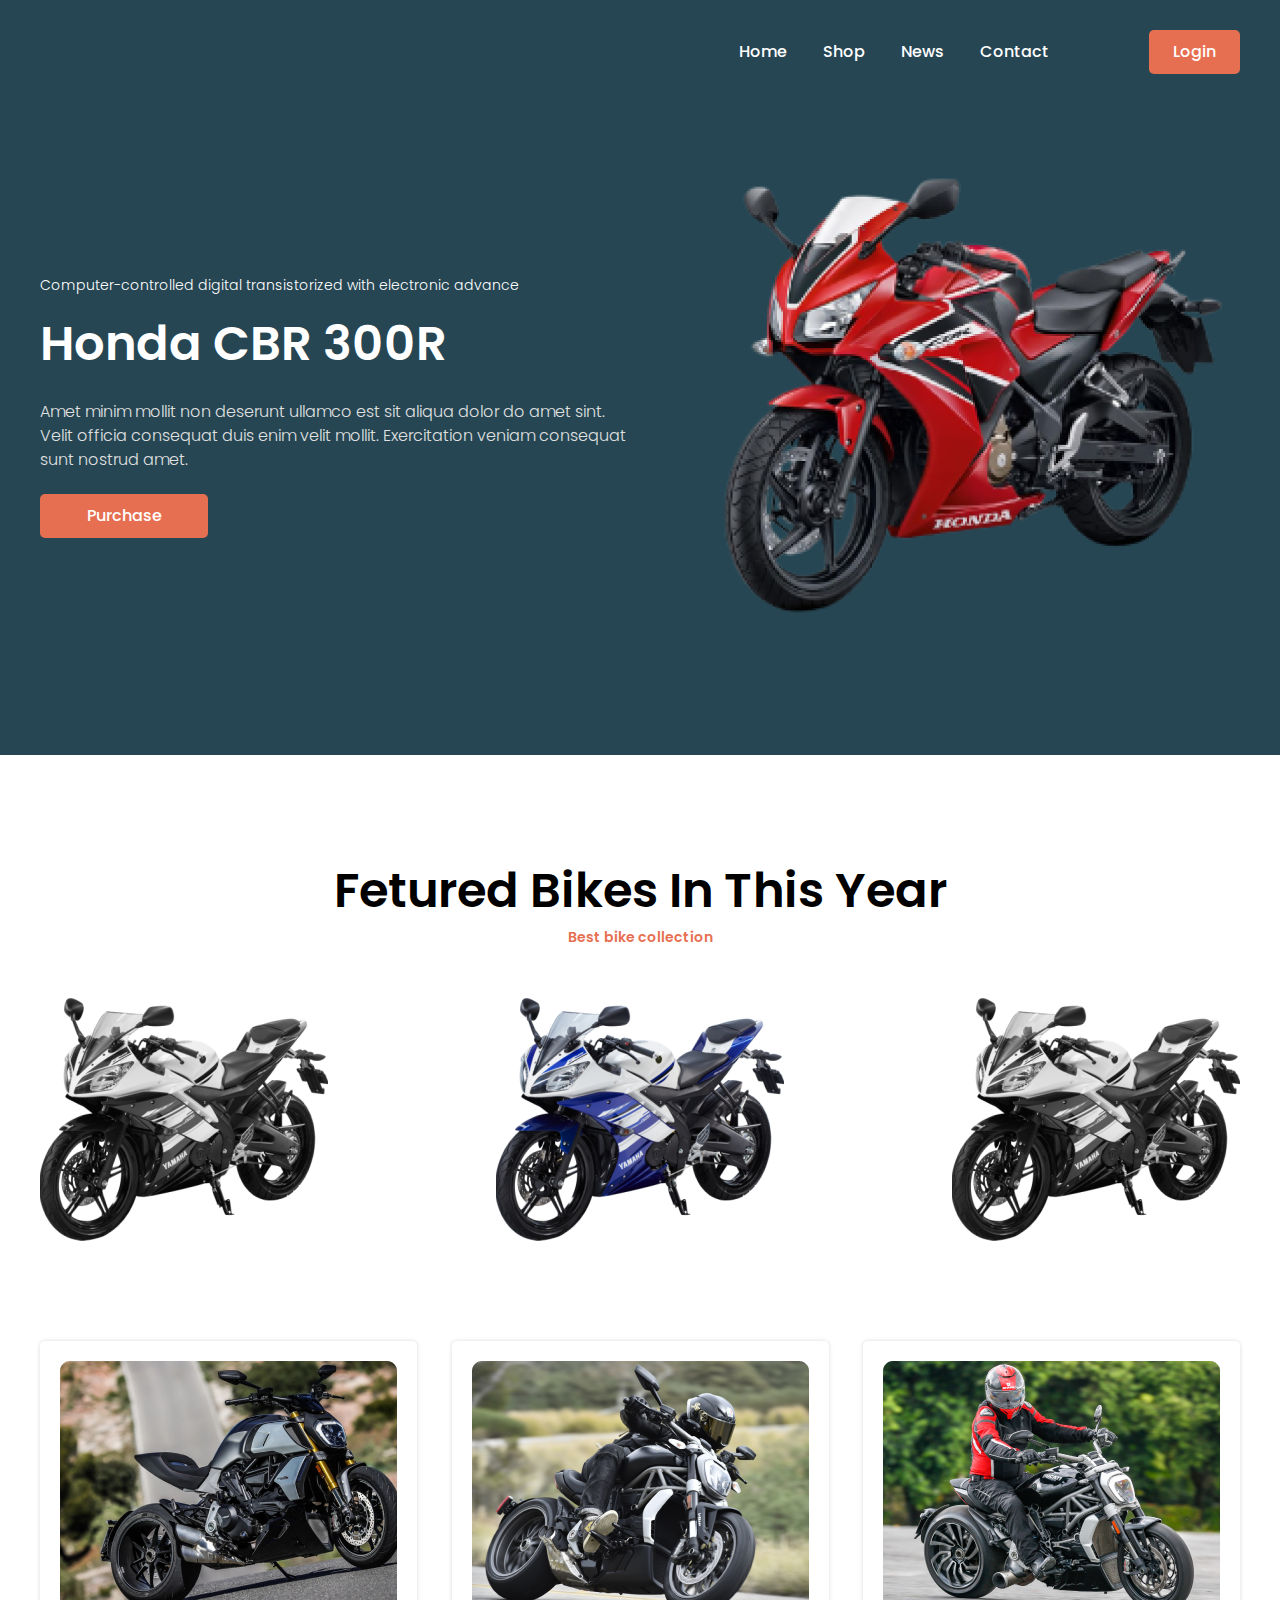
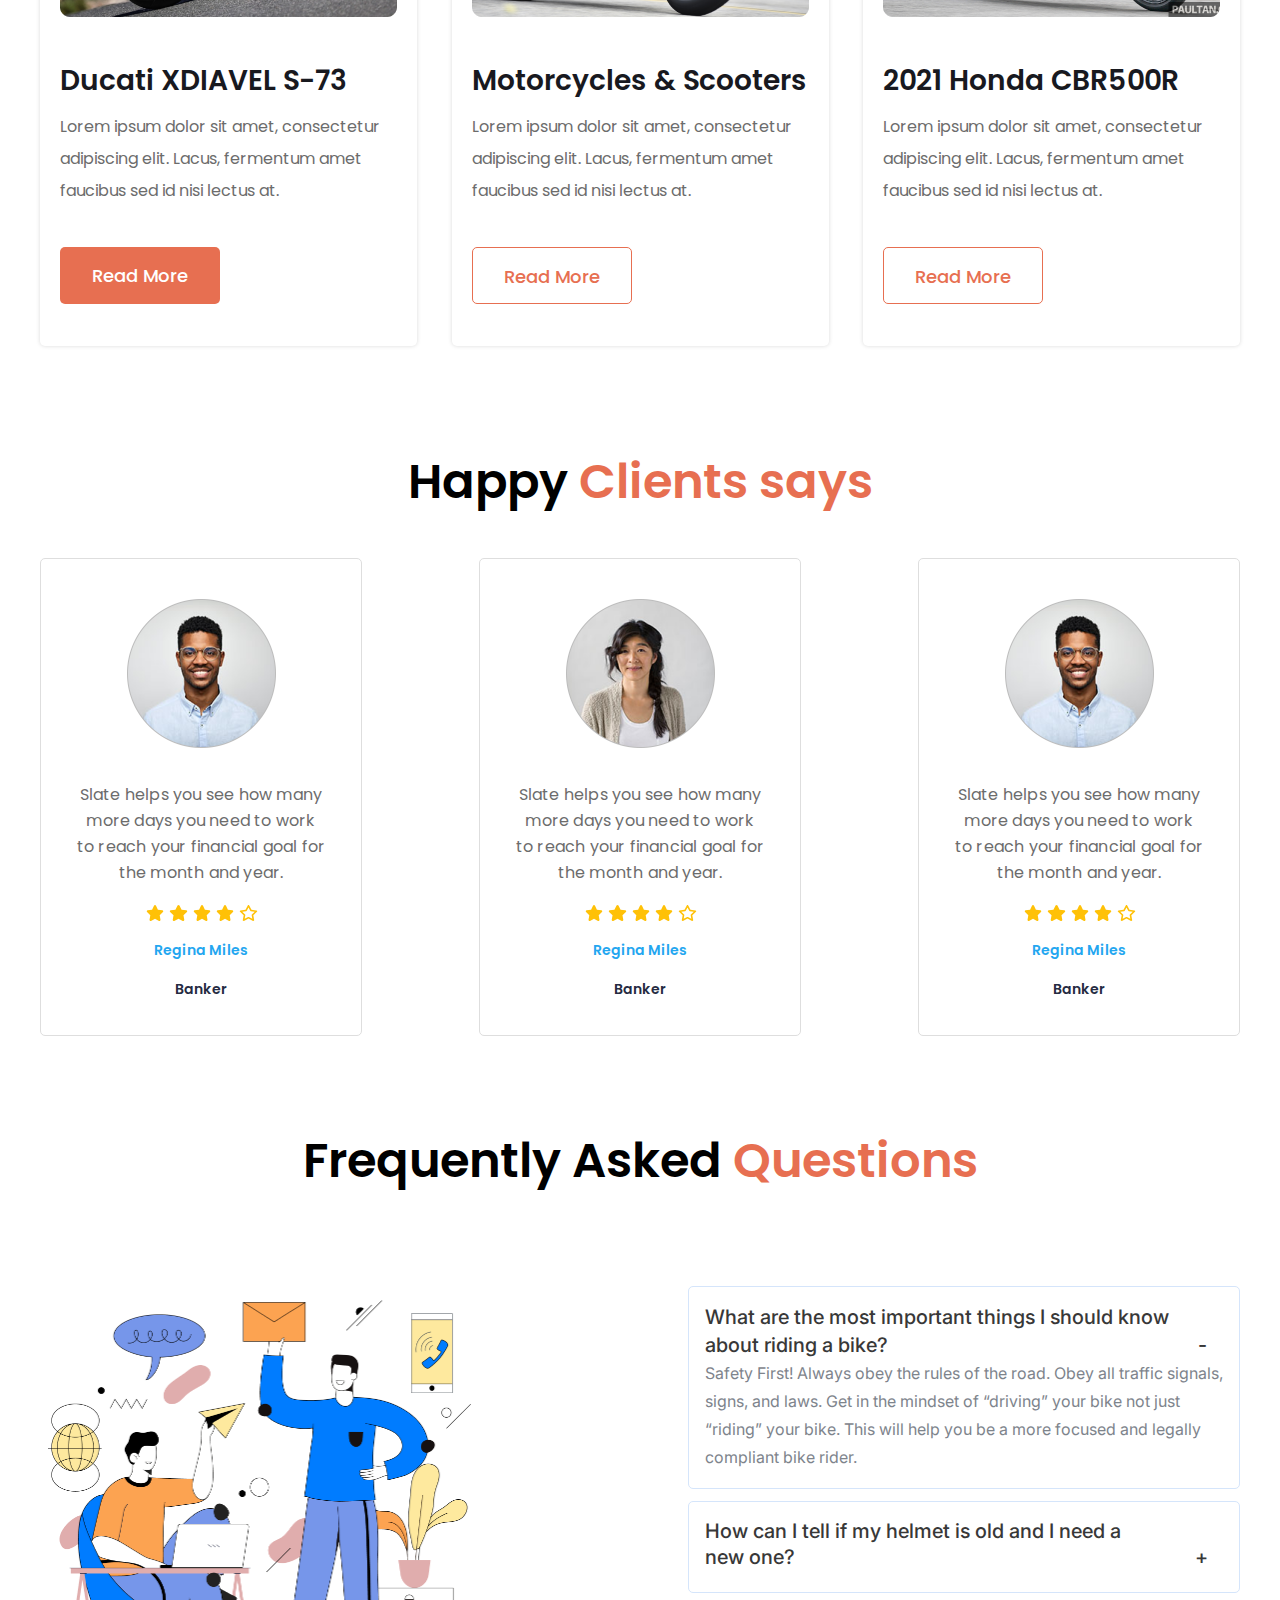
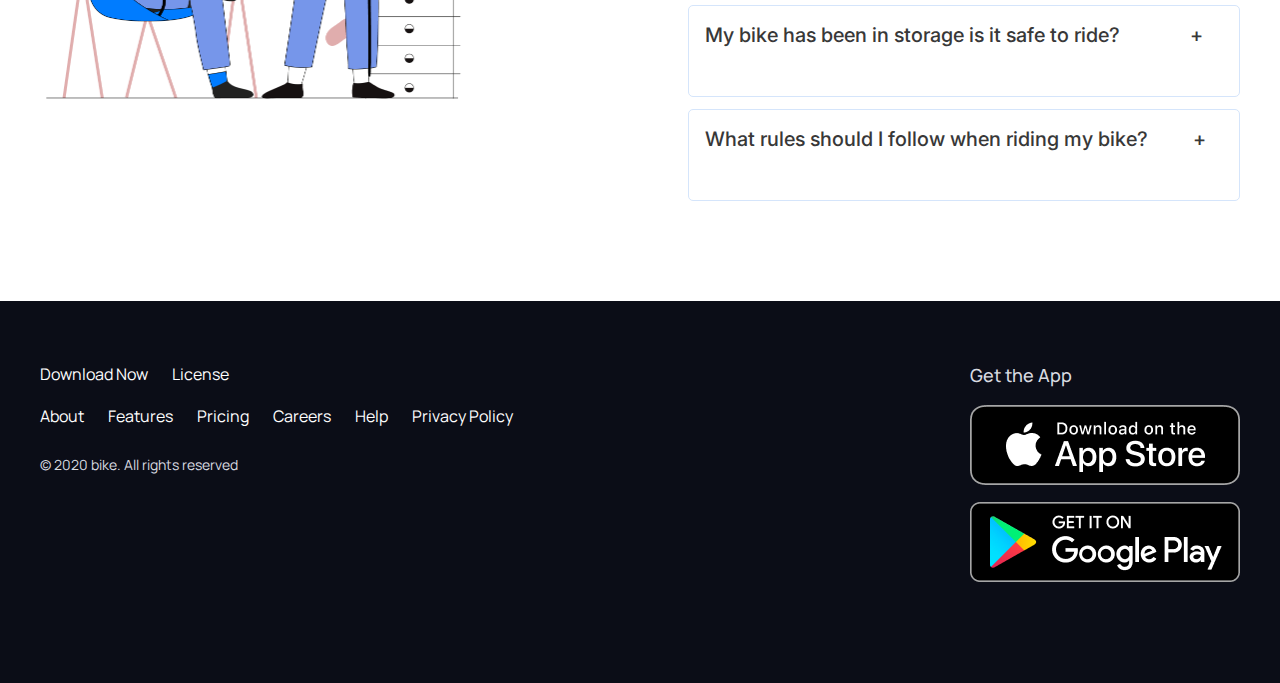
<file: index.html>
<!DOCTYPE html>
<html lang="en">

<head>
    <meta charset="UTF-8">
    <meta name="viewport" content="width=device-width, initial-scale=1.0">
    <title>Biker Zone</title>
    <link rel="stylesheet" href="./styles/biker.css" class="">
</head>

<body>
    <header>
        <nav class="navbar display-flex">
            <p class="nav-item">Home</p>
            <p class="nav-item">Shop</p>
            <p class="nav-item">News</p>
            <p class="nav-item">Contact</p>
            <button class="nav-button">Login</button>
        </nav>

        <div class="banner display-flex">
            <div class="banner-content">
                <p class="banner-top">Computer-controlled digital transistorized with electronic advance</p>
                <h3 class="banner-title">Honda CBR 300R</h3>
                <p class="banner-desc">Amet minim mollit non deserunt ullamco est sit aliqua dolor do amet sint. Velit
                    officia consequat duis enim velit mollit. Exercitation veniam consequat sunt nostrud amet.</p>
                <button class="purchase-button">Purchase</button>
            </div>

            <div class="banner-image">
                <img src="./images/others/honda-cbr-300r-2-removebg-preview 1.png" alt="" class="">
            </div>
        </div>
    </header>


    <main>
        <section class="feature-bikes">
            <div class="feature-content">
                <h3 class="feature-title">Fetured Bikes In This Year</h3>
                <p class="feature-desc">Best bike collection</p>
                <div class="feature-border"></div>
            </div>

            <div class="feature-image display-flex">
                <img src="./images/others/feature-bike.png" alt="" class="feature-1">
                <img src="./images/others/feature-bike.png" alt="" class="feature-2">
                <img src="./images/others/feature-bike.png" alt="" class="feature-3">
            </div>
        </section>

        <section class="latest-news display-flex">

            <div class="latest-box">
                <img src="./images/others/latest1.png" alt="" class="box-image">
                <h3 class="box-title">Ducati XDIAVEL S-73</h3>
                <p class="box-desc">Lorem ipsum dolor sit amet, consectetur adipiscing elit. Lacus, fermentum amet
                    faucibus sed id nisi lectus at.</p>
                <button class="box-button-1">Read More</button>
            </div>

            <div class="latest-box">
                <img src="./images/others/latest2.png" alt="" class="box-image">
                <h3 class="box-title">Motorcycles & Scooters</h3>
                <p class="box-desc">Lorem ipsum dolor sit amet, consectetur adipiscing elit. Lacus, fermentum amet
                    faucibus sed id nisi lectus at.</p>
                <button class="box-button-2">Read More</button>
            </div>

            <div class="latest-box">
                <img src="./images/others/latest3.png" alt="" class="box-image">
                <h3 class="box-title">2021 Honda CBR500R</h3>
                <p class="box-desc">Lorem ipsum dolor sit amet, consectetur adipiscing elit. Lacus, fermentum amet
                    faucibus sed id nisi lectus at.</p>
                <button class="box-button-3">Read More</button>
            </div>

        </section>

        <section class="client-feedback">
            <h3 class="client-title">Happy <span style=" color: rgb(231, 111, 81);">Clients says</span></h3>

            <div class="client-boxes display-flex">
                <div class="client-box">
                    <img src="./images/others/user-1.png" alt="" class="client-image">
                    <p class="client-desc">Slate helps you see how
                        many more days you need
                        to work to reach your financial
                        goal for the month and year.</p>
                    <div class="client-ratting display-flex">
                        <img src="./images/icons/star-solid.svg" alt="" class="star-image">
                        <img src="./images/icons/star-solid.svg" alt="" class="star-image">
                        <img src="./images/icons/star-solid.svg" alt="" class="star-image">
                        <img src="./images/icons/star-solid.svg" alt="" class="star-image">
                        <img src="./images/icons/star-regular.svg" alt="" class="star-image">
                    </div>
                    <p class="client-name">Regina Miles</p>
                    <p class="client-prof">Banker</p>
                </div>

                <div class="client-box">
                    <img src="./images/others/user-2.png" alt="" class="client-image">
                    <p class="client-desc">Slate helps you see how
                        many more days you need
                        to work to reach your financial
                        goal for the month and year.</p>
                    <div class="client-ratting display-flex">
                        <img src="./images/icons/star-solid.svg" alt="" class="star-image">
                        <img src="./images/icons/star-solid.svg" alt="" class="star-image">
                        <img src="./images/icons/star-solid.svg" alt="" class="star-image">
                        <img src="./images/icons/star-solid.svg" alt="" class="star-image">
                        <img src="./images/icons/star-regular.svg" alt="" class="star-image">
                    </div>
                    <p class="client-name">Regina Miles</p>
                    <p class="client-prof">Banker</p>
                </div>

                <div class="client-box">
                    <img src="./images/others/user-1.png" alt="" class="client-image">
                    <p class="client-desc">Slate helps you see how
                        many more days you need
                        to work to reach your financial
                        goal for the month and year.</p>
                    <div class="client-ratting display-flex">
                        <img src="./images/icons/star-solid.svg" alt="" class="star-image">
                        <img src="./images/icons/star-solid.svg" alt="" class="star-image">
                        <img src="./images/icons/star-solid.svg" alt="" class="star-image">
                        <img src="./images/icons/star-solid.svg" alt="" class="star-image">
                        <img src="./images/icons/star-regular.svg" alt="" class="star-image">
                    </div>
                    <p class="client-name">Regina Miles</p>
                    <p class="client-prof">Banker</p>
                </div>
            </div>

        </section>

        <section class="frequently-asked">
            <h3 class="asked-title">Frequently Asked <span style="color: rgb(231, 111, 81);">Questions</span></h3>

            <div class="asked-content display-flex">
                <img src="./images/others/freq-asked-img.png" alt="" class="asked-image">
                <div class="asked-ques display-flex">
                    <div class="asked-box-top">
                        <h4 class="asked-box-title-top">What are the most important things I should
                            know about riding a bike?<span class="sign-1">-</span></h4>
                        <p class="asked-desc">Safety First! Always obey the rules of the road. Obey all traffic signals,
                            signs, and laws. Get in the mindset of “driving” your bike not just “riding” your bike. This
                            will help you be a more focused and legally compliant bike rider. </p>
                    </div>
                    <div class="asked-box-bottom">
                        <h4 class="asked-box-title-bottom">How can I tell if my helmet is old and I need a <br>
                            new one?<span span class="sign-2">+</span></h4>
                    </div>
                    <div class="asked-box-bottom">
                        <h4 class="asked-box-title-bottom">My bike has been in storage is it safe to ride?<span span
                                class="sign-3">+</span></h4>
                    </div>
                    <div class="asked-box-bottom">
                        <h4 class="asked-box-title-bottom">What rules should I follow when riding my bike?<span span
                                class="sign-4">+</span></h4>
                    </div>
                </div>
            </div>
        </section>
    </main>


    <footer>
        <div class="footer-container display-flex">
            <div class="footer-left">
                <div class="footer-left-top display-flex">
                    <p class="left-top-item">Download Now</p>
                    <p class="left-top-item">License</p>
                </div>

                <div class="footer-left-middle display-flex">
                    <div class="left-middle-item">About</div>
                    <div class="left-middle-item">Features</div>
                    <div class="left-middle-item">Pricing</div>
                    <div class="left-middle-item">Careers</div>
                    <div class="left-middle-item">Help</div>
                    <div class="left-middle-item">Privacy Policy</div>
                </div>

                <p class="footer-left-desc">© 2020 bike. All rights reserved</p>
            </div>

            <div class="footer-right display-flex">
                <p class="right-top">Get the App</p>
                <img src="./images/others/ios.png" alt="" class="ios-image">
                <img src="./images/others/android.png" alt="" class="android-image">
            </div>
        </div>
    </footer>
</body>

</html>
</file>
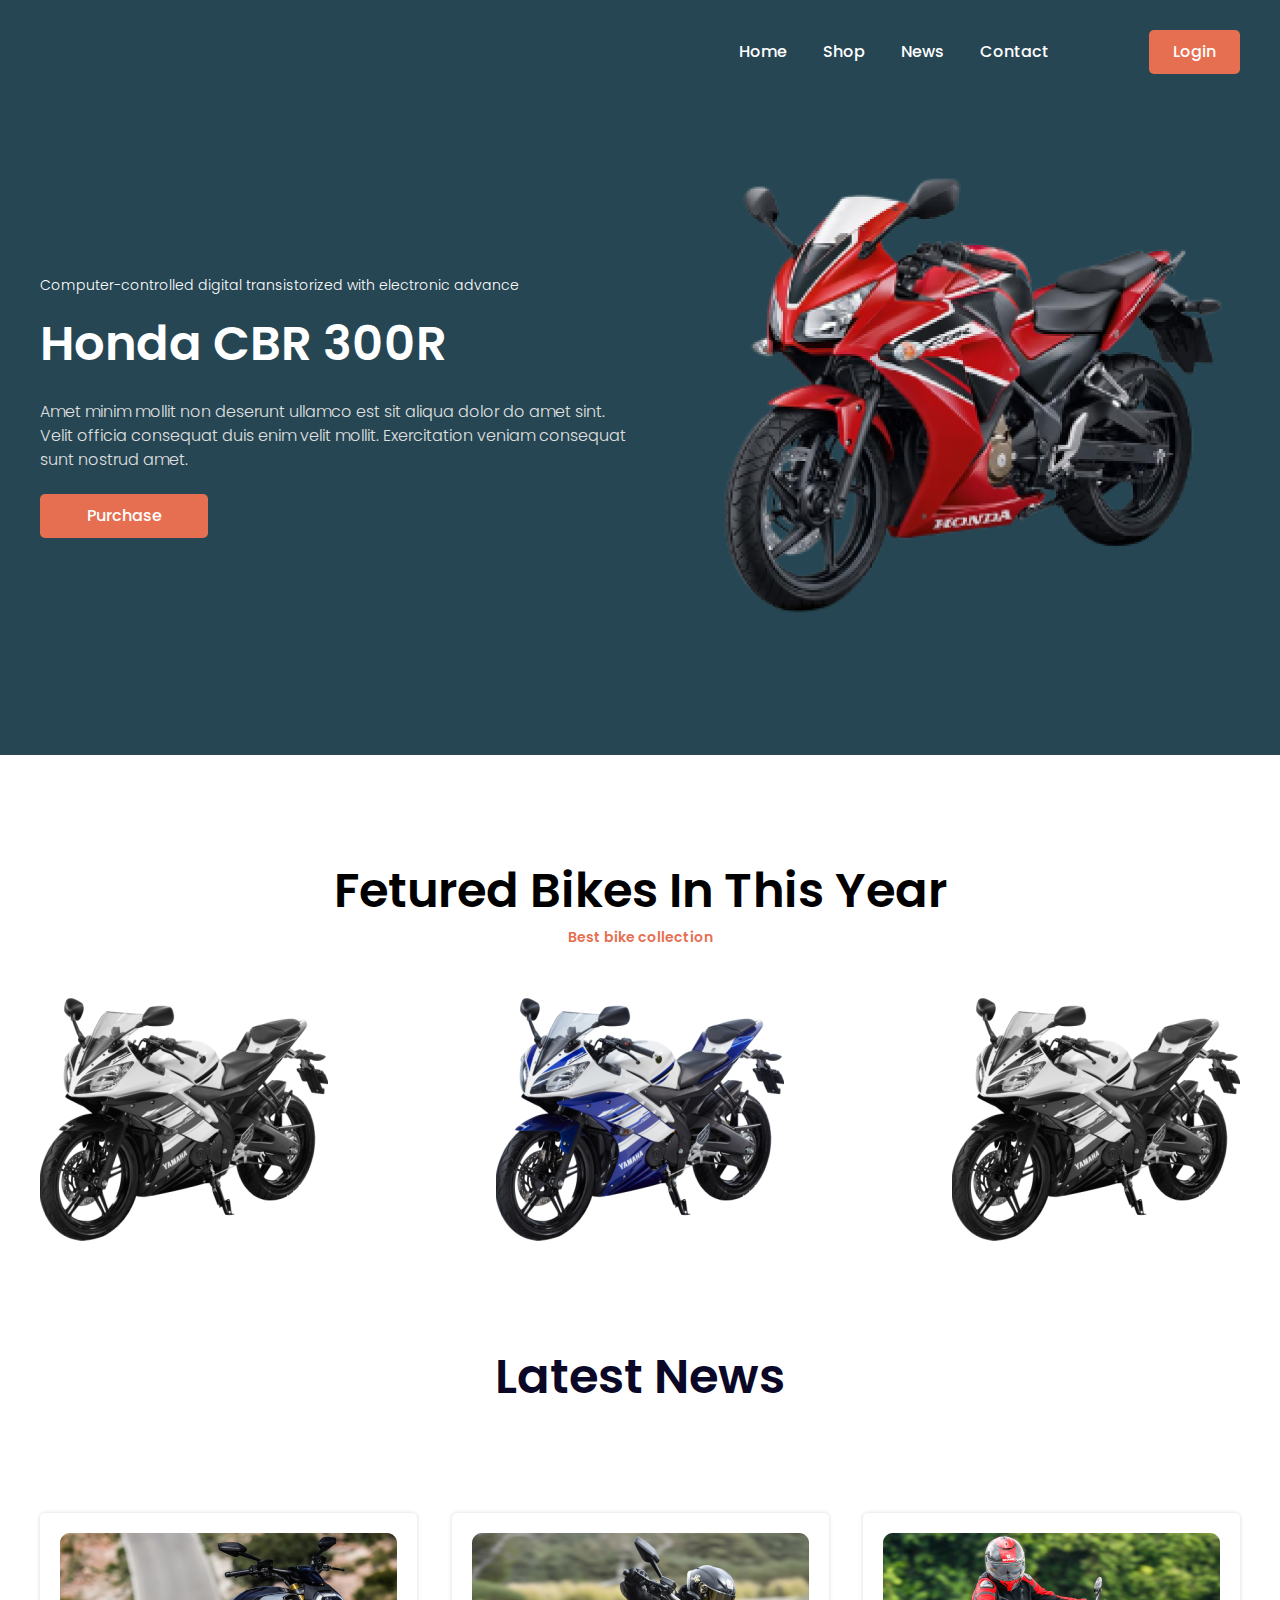
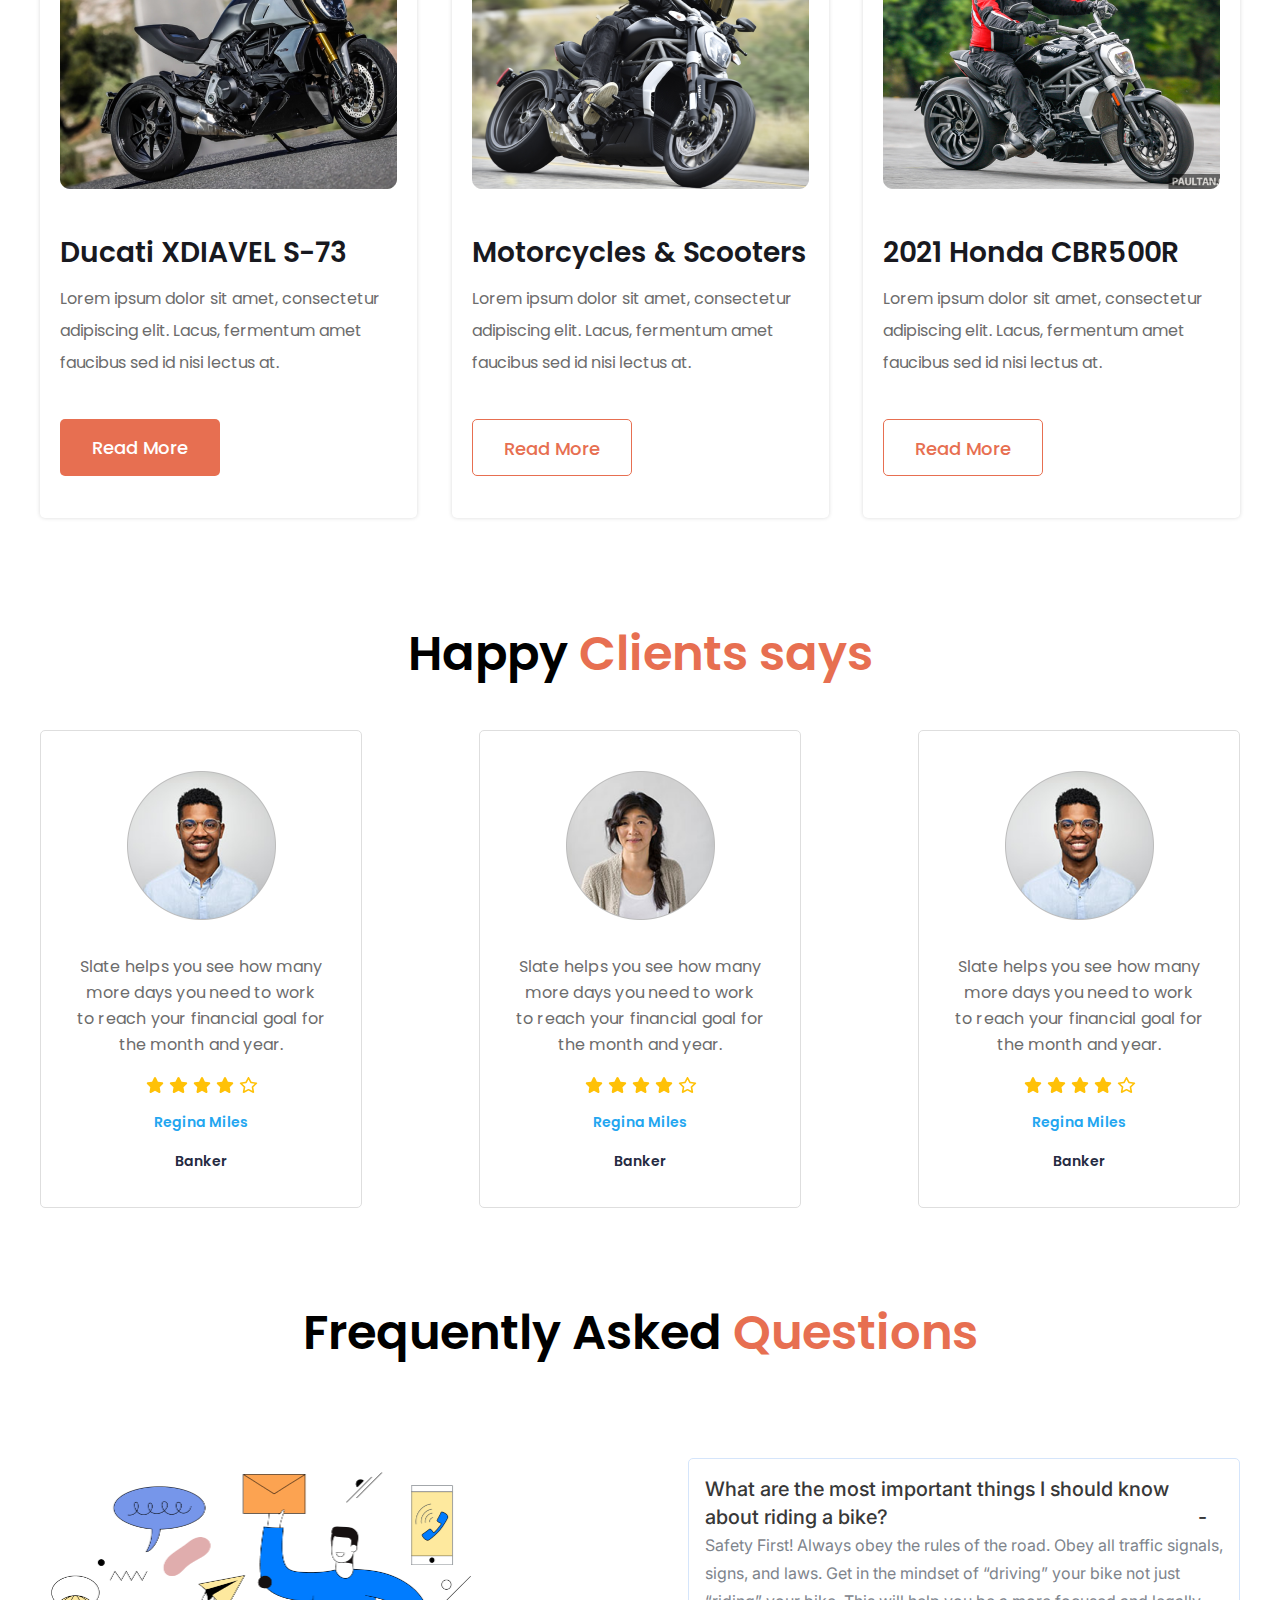
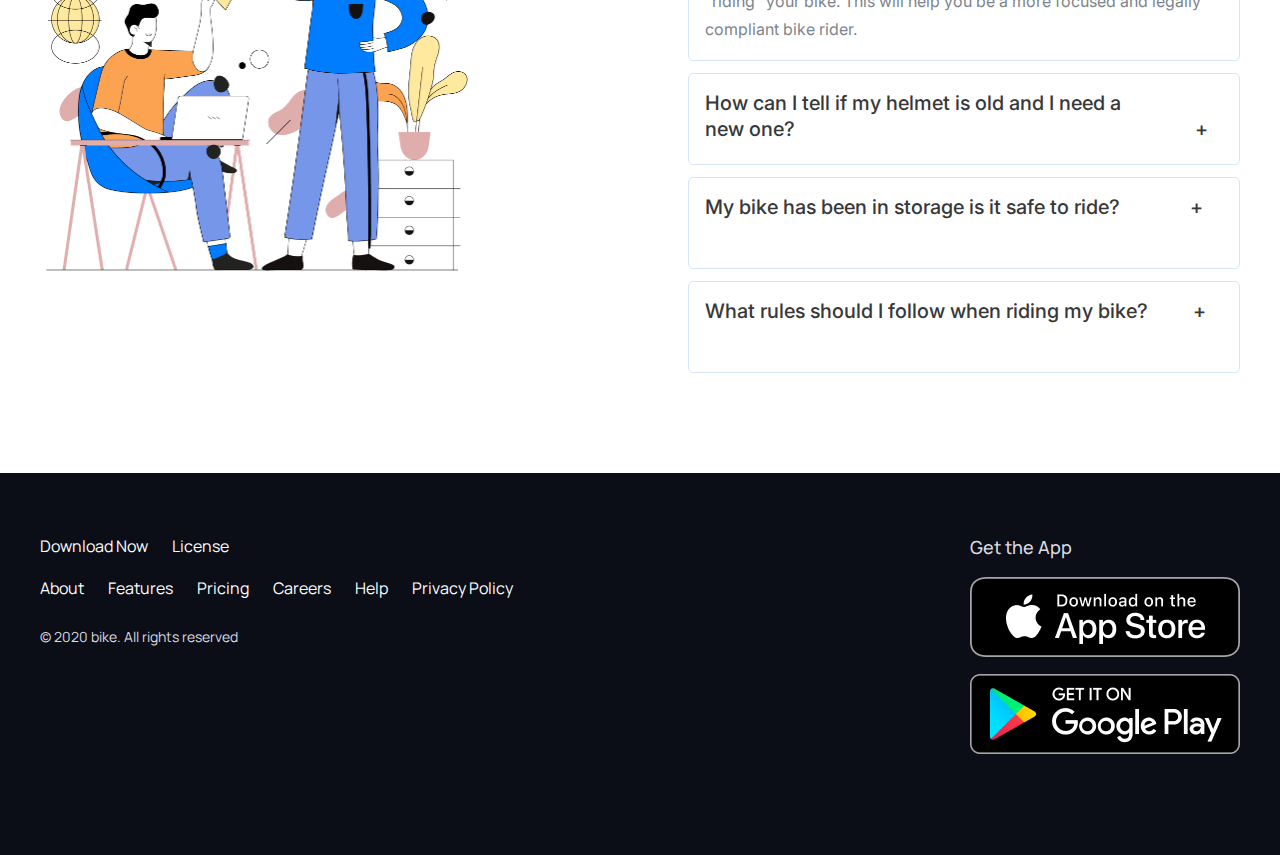
<file: macBookPro-8.html>
<!DOCTYPE html>
<html lang="en">

<head>
    <meta charset="UTF-8">
    <meta name="viewport" content="width=device-width, initial-scale=1.0">
    <title>Biker Zone</title>
    <link rel="stylesheet" href="./styles/macBookPro-8.css" class="">
</head>

<body>
    <header>
        <nav class="navbar display-flex">
            <p class="nav-item">Home</p>
            <p class="nav-item">Shop</p>
            <p class="nav-item">News</p>
            <p class="nav-item">Contact</p>
            <button class="nav-button">Login</button>
        </nav>

        <div class="banner display-flex">
            <div class="banner-content">
                <p class="banner-top">Computer-controlled digital transistorized with electronic advance</p>
                <h3 class="banner-title">Honda CBR 300R</h3>
                <p class="banner-desc">Amet minim mollit non deserunt ullamco est sit aliqua dolor do amet sint. Velit
                    officia consequat duis enim velit mollit. Exercitation veniam consequat sunt nostrud amet.</p>
                <button class="purchase-button">Purchase</button>
            </div>

            <div class="banner-image">
                <img src="./images/others/honda-cbr-300r-2-removebg-preview 1.png" alt="" class="">
            </div>
        </div>
    </header>


    <main>
        <section class="feature-bikes">
            <div class="feature-content">
                <h3 class="feature-title">Fetured Bikes In This Year</h3>
                <p class="feature-desc">Best bike collection</p>
                <div class="feature-border"></div>
            </div>

            <div class="feature-image display-flex">
                <img src="./images/others/feature-bike.png" alt="" class="feature-1">
                <img src="./images/others/feature-bike.png" alt="" class="feature-2">
                <img src="./images/others/feature-bike.png" alt="" class="feature-3">
            </div>
        </section>

        <section class="latest-news-section">

            <h3 class="news-title">Latest News</h3>

            <div class="latest-news display-flex">
                <div class="latest-box">
                    <img src="./images/others/latest1.png" alt="" class="box-image">
                    <h3 class="box-title">Ducati XDIAVEL S-73</h3>
                    <p class="box-desc">Lorem ipsum dolor sit amet, consectetur adipiscing elit. Lacus, fermentum amet
                        faucibus sed id nisi lectus at.</p>
                    <button class="box-button-1">Read More</button>
                </div>

                <div class="latest-box">
                    <img src="./images/others/latest2.png" alt="" class="box-image">
                    <h3 class="box-title">Motorcycles & Scooters</h3>
                    <p class="box-desc">Lorem ipsum dolor sit amet, consectetur adipiscing elit. Lacus, fermentum amet
                        faucibus sed id nisi lectus at.</p>
                    <button class="box-button-2">Read More</button>
                </div>

                <div class="latest-box">
                    <img src="./images/others/latest3.png" alt="" class="box-image">
                    <h3 class="box-title">2021 Honda CBR500R</h3>
                    <p class="box-desc">Lorem ipsum dolor sit amet, consectetur adipiscing elit. Lacus, fermentum amet
                        faucibus sed id nisi lectus at.</p>
                    <button class="box-button-3">Read More</button>
                </div>
            </div>

        </section>

        <section class="client-feedback">
            <h3 class="client-title">Happy <span style=" color: rgb(231, 111, 81);">Clients says</span></h3>

            <div class="client-boxes display-flex">
                <div class="client-box">
                    <img src="./images/others/user-1.png" alt="" class="client-image">
                    <p class="client-desc">Slate helps you see how
                        many more days you need
                        to work to reach your financial
                        goal for the month and year.</p>
                    <div class="client-ratting display-flex">
                        <img src="./images/icons/star-solid.svg" alt="" class="star-image">
                        <img src="./images/icons/star-solid.svg" alt="" class="star-image">
                        <img src="./images/icons/star-solid.svg" alt="" class="star-image">
                        <img src="./images/icons/star-solid.svg" alt="" class="star-image">
                        <img src="./images/icons/star-regular.svg" alt="" class="star-image">
                    </div>
                    <p class="client-name">Regina Miles</p>
                    <p class="client-prof">Banker</p>
                </div>

                <div class="client-box">
                    <img src="./images/others/user-2.png" alt="" class="client-image">
                    <p class="client-desc">Slate helps you see how
                        many more days you need
                        to work to reach your financial
                        goal for the month and year.</p>
                    <div class="client-ratting display-flex">
                        <img src="./images/icons/star-solid.svg" alt="" class="star-image">
                        <img src="./images/icons/star-solid.svg" alt="" class="star-image">
                        <img src="./images/icons/star-solid.svg" alt="" class="star-image">
                        <img src="./images/icons/star-solid.svg" alt="" class="star-image">
                        <img src="./images/icons/star-regular.svg" alt="" class="star-image">
                    </div>
                    <p class="client-name">Regina Miles</p>
                    <p class="client-prof">Banker</p>
                </div>

                <div class="client-box">
                    <img src="./images/others/user-1.png" alt="" class="client-image">
                    <p class="client-desc">Slate helps you see how
                        many more days you need
                        to work to reach your financial
                        goal for the month and year.</p>
                    <div class="client-ratting display-flex">
                        <img src="./images/icons/star-solid.svg" alt="" class="star-image">
                        <img src="./images/icons/star-solid.svg" alt="" class="star-image">
                        <img src="./images/icons/star-solid.svg" alt="" class="star-image">
                        <img src="./images/icons/star-solid.svg" alt="" class="star-image">
                        <img src="./images/icons/star-regular.svg" alt="" class="star-image">
                    </div>
                    <p class="client-name">Regina Miles</p>
                    <p class="client-prof">Banker</p>
                </div>
            </div>

        </section>

        <section class="frequently-asked">
            <h3 class="asked-title">Frequently Asked <span style="color: rgb(231, 111, 81);">Questions</span></h3>

            <div class="asked-content display-flex">
                <img src="./images/others/freq-asked-img.png" alt="" class="asked-image">
                <div class="asked-ques display-flex">
                    <div class="asked-box-top">
                        <h4 class="asked-box-title-top">What are the most important things I should
                            know about riding a bike?<span class="sign-1">-</span></h4>
                        <p class="asked-desc">Safety First! Always obey the rules of the road. Obey all traffic signals,
                            signs, and laws. Get in the mindset of “driving” your bike not just “riding” your bike. This
                            will help you be a more focused and legally compliant bike rider. </p>
                    </div>
                    <div class="asked-box-bottom">
                        <h4 class="asked-box-title-bottom">How can I tell if my helmet is old and I need a <br>
                            new one?<span span class="sign-2">+</span></h4>
                    </div>
                    <div class="asked-box-bottom">
                        <h4 class="asked-box-title-bottom">My bike has been in storage is it safe to ride?<span span
                                class="sign-3">+</span></h4>
                    </div>
                    <div class="asked-box-bottom">
                        <h4 class="asked-box-title-bottom">What rules should I follow when riding my bike?<span span
                                class="sign-4">+</span></h4>
                    </div>
                </div>
            </div>
        </section>
    </main>


    <footer>
        <div class="footer-container display-flex">
            <div class="footer-left">
                <div class="footer-left-top display-flex">
                    <p class="left-top-item">Download Now</p>
                    <p class="left-top-item">License</p>
                </div>

                <div class="footer-left-middle display-flex">
                    <div class="left-middle-item">About</div>
                    <div class="left-middle-item">Features</div>
                    <div class="left-middle-item">Pricing</div>
                    <div class="left-middle-item">Careers</div>
                    <div class="left-middle-item">Help</div>
                    <div class="left-middle-item">Privacy Policy</div>
                </div>

                <p class="footer-left-desc">© 2020 bike. All rights reserved</p>
            </div>

            <div class="footer-right display-flex">
                <p class="right-top">Get the App</p>
                <img src="./images/others/ios.png" alt="" class="ios-image">
                <img src="./images/others/android.png" alt="" class="android-image">
            </div>
        </div> 
    </footer>
</body>

</html>
</file>
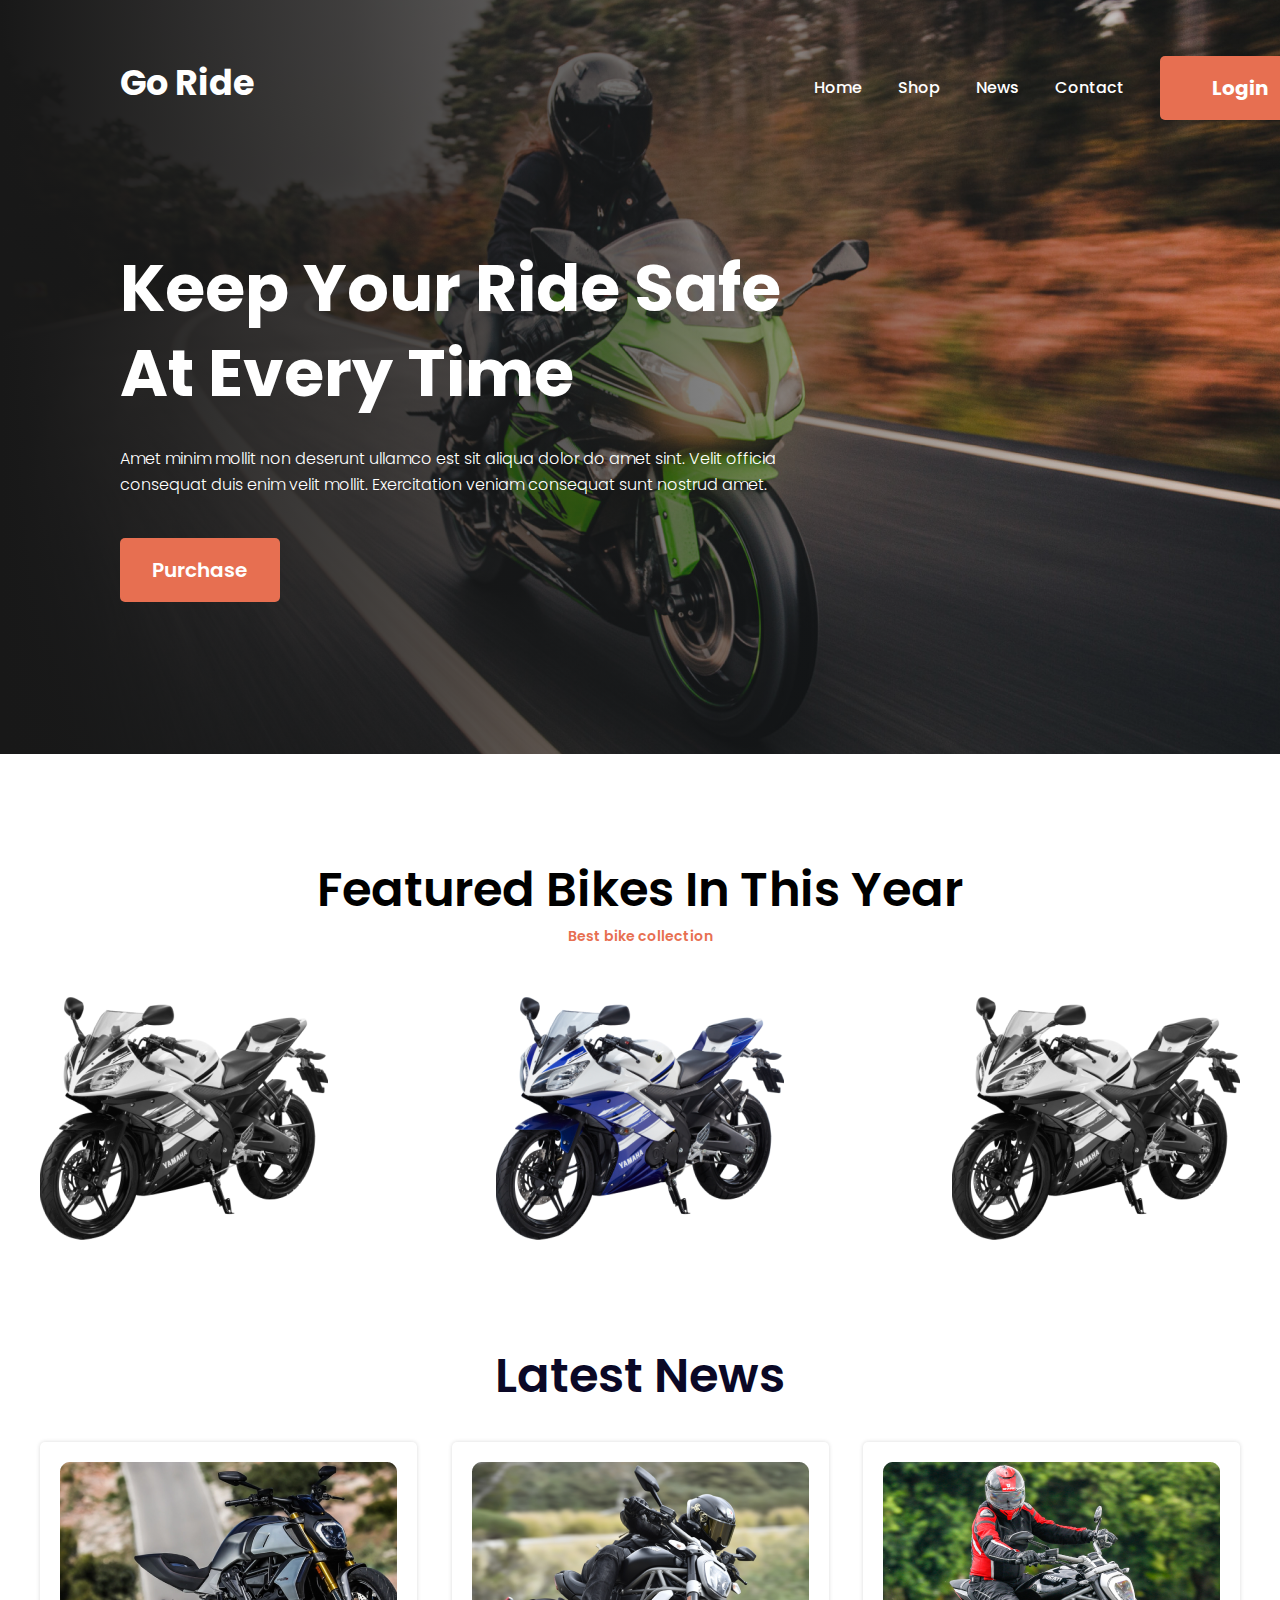
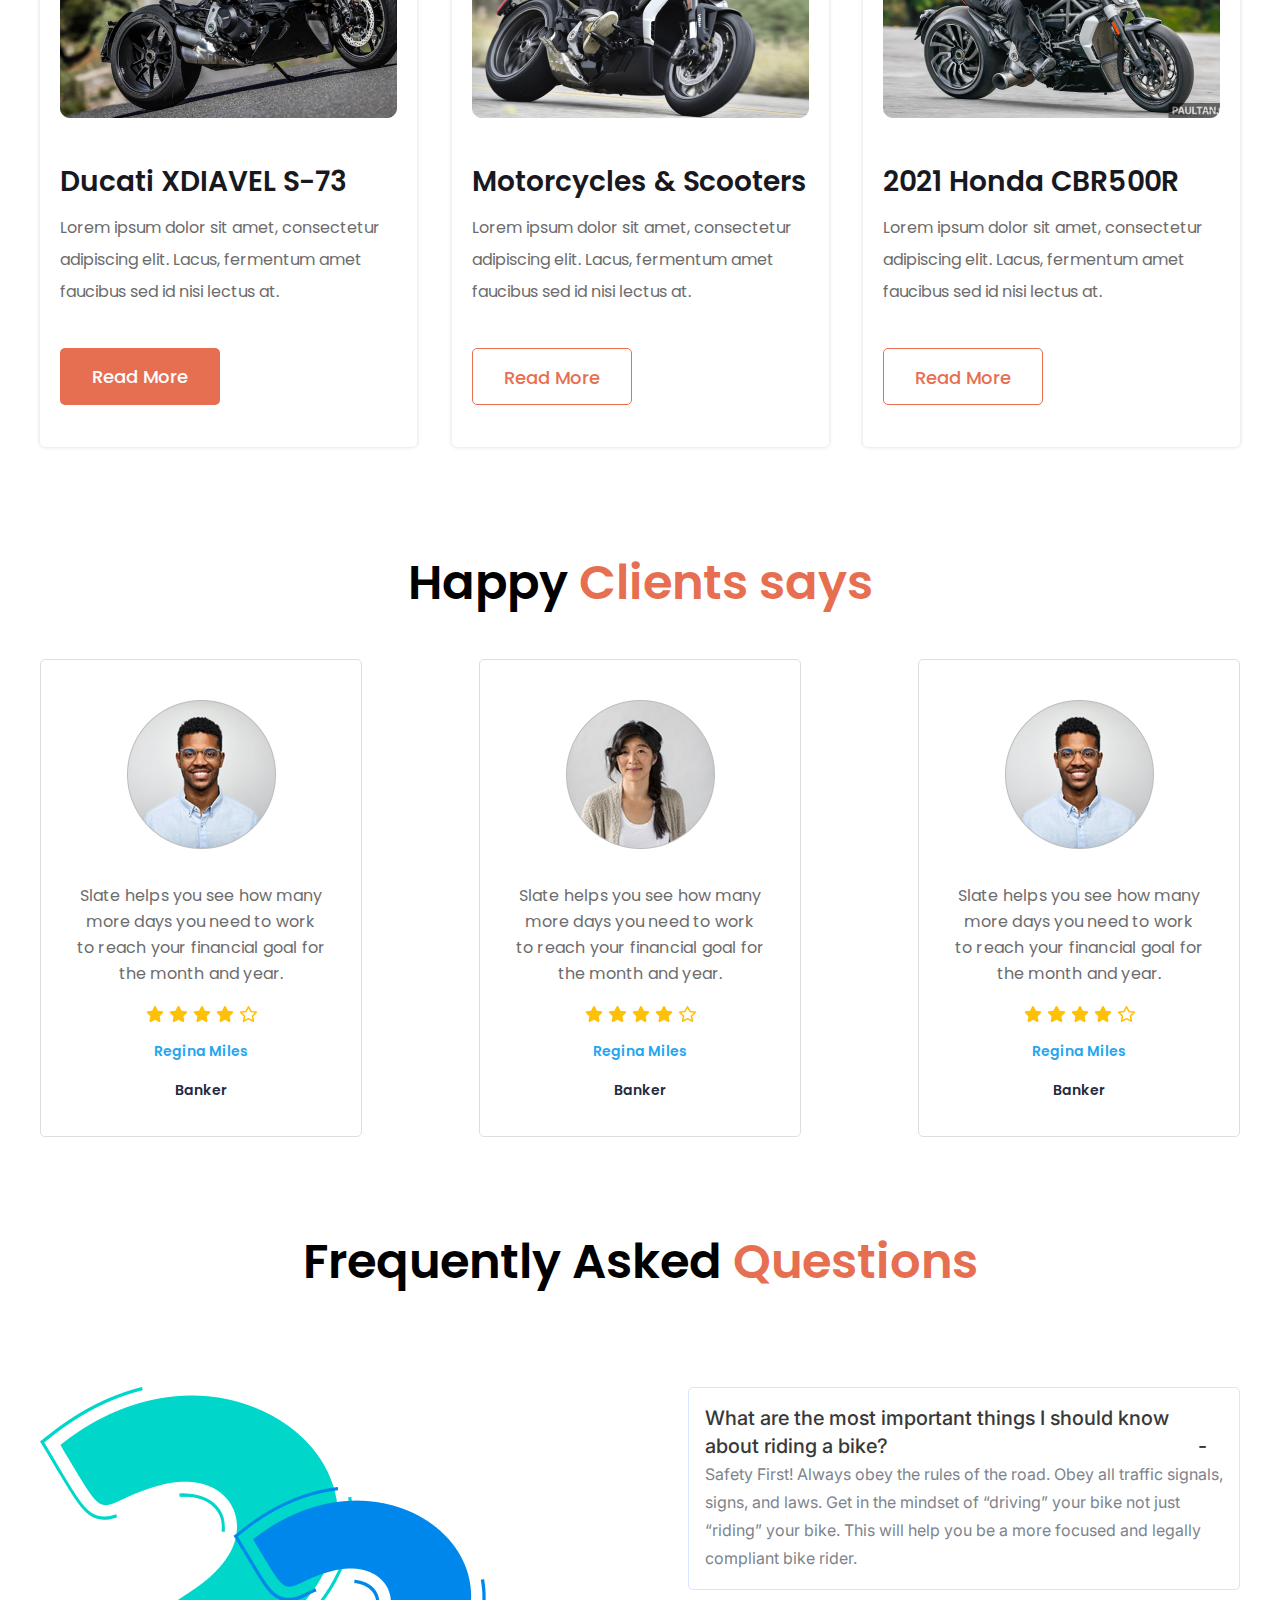
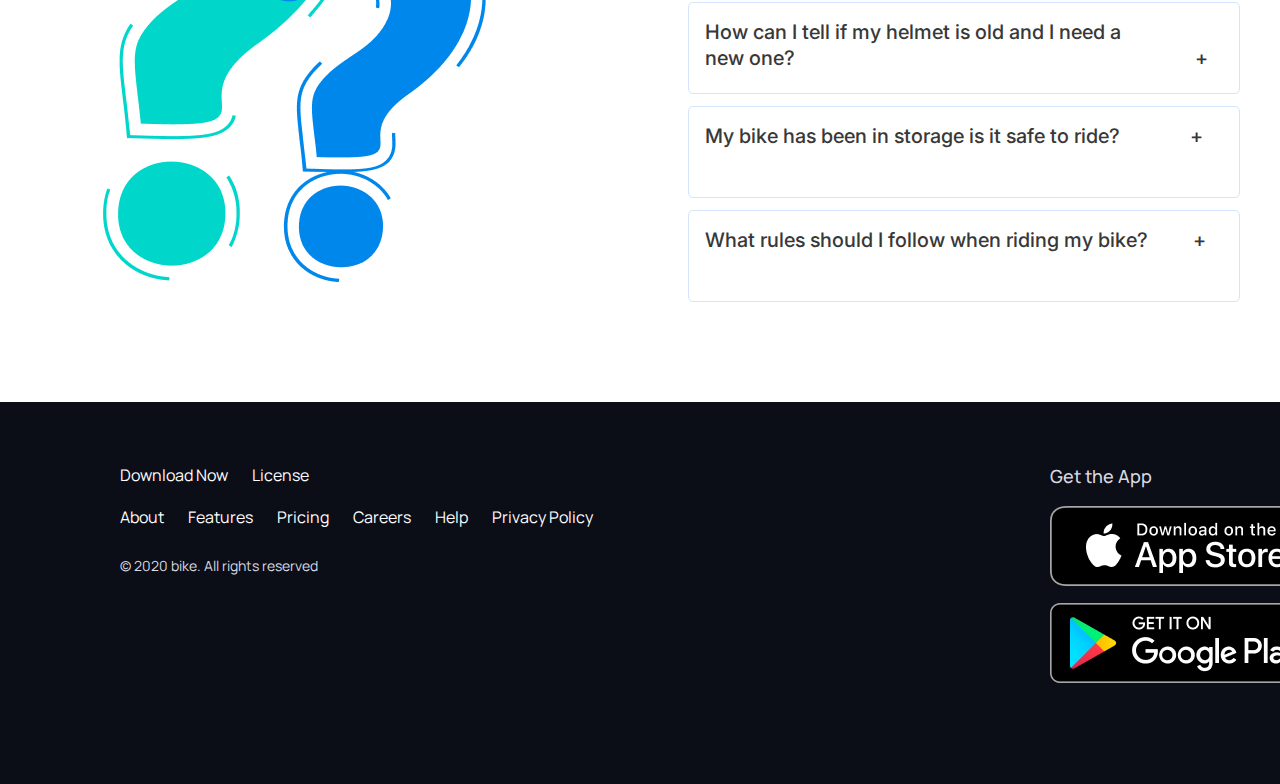
<file: macBookPro-9.html>
<!DOCTYPE html>
<html lang="en">

<head>
    <meta charset="UTF-8">
    <meta name="viewport" content="width=device-width, initial-scale=1.0">
    <title>Biker Zone</title>
    <link rel="stylesheet" href="./styles/macBookPro-9.css" class="">
</head>

<body>
    <header>
        <nav class="navbar display-flex">
            <h3 class="nav-title">Go Ride</h3>
            <div class="nav-items display-flex">
                <p class="nav-item">Home</p>
                <p class="nav-item">Shop</p>
                <p class="nav-item">News</p>
                <p class="nav-item">Contact</p>

                <button class="login-button">Login</button>
            </div>
        </nav>

        <div class="banner">
            <div class="banner-container">
                <h3 class="banner-title">Keep Your Ride Safe At Every Time</h3>
                <p class="banner-desc">Amet minim mollit non deserunt ullamco est sit aliqua dolor
                    do amet sint. Velit officia consequat duis enim velit mollit. Exercitation veniam consequat sunt
                    nostrud
                    amet.</p>
                <button class="purchase-button">Purchase</button>
            </div>
        </div>
    </header>

    <main>
        <section class="feature-bikes">
            <div class="feature-content">
                <h3 class="feature-title">Featured Bikes In This Year</h3>
                <p class="feature-desc">Best bike collection</p>
                <div class="feature-border"></div>
            </div>

            <div class="feature-image display-flex">
                <img src="./images/others/feature-bike.png" alt="" class="feature-1">
                <img src="./images/others/feature-bike.png" alt="" class="feature-2">
                <img src="./images/others/feature-bike.png" alt="" class="feature-3">
            </div>
        </section>

        <section class="latest-news-section">

            <h3 class="news-title">Latest News</h3>

            <div class="latest-news display-flex">
                <div class="latest-box">
                    <img src="./images/others/latest1.png" alt="" class="box-image">
                    <h3 class="box-title">Ducati XDIAVEL S-73</h3>
                    <p class="box-desc">Lorem ipsum dolor sit amet, consectetur adipiscing elit. Lacus, fermentum amet
                        faucibus sed id nisi lectus at.</p>
                    <button class="box-button-1">Read More</button>
                </div>

                <div class="latest-box">
                    <img src="./images/others/latest2.png" alt="" class="box-image">
                    <h3 class="box-title">Motorcycles & Scooters</h3>
                    <p class="box-desc">Lorem ipsum dolor sit amet, consectetur adipiscing elit. Lacus, fermentum amet
                        faucibus sed id nisi lectus at.</p>
                    <button class="box-button-2">Read More</button>
                </div>

                <div class="latest-box">
                    <img src="./images/others/latest3.png" alt="" class="box-image">
                    <h3 class="box-title">2021 Honda CBR500R</h3>
                    <p class="box-desc">Lorem ipsum dolor sit amet, consectetur adipiscing elit. Lacus, fermentum amet
                        faucibus sed id nisi lectus at.</p>
                    <button class="box-button-3">Read More</button>
                </div>
            </div>

        </section>

        <section class="client-feedback">
            <h3 class="client-title">Happy <span style=" color: rgb(231, 111, 81);">Clients says</span></h3>

            <div class="client-boxes display-flex">
                <div class="client-box">
                    <img src="./images/others/user-1.png" alt="" class="client-image">
                    <p class="client-desc">Slate helps you see how
                        many more days you need
                        to work to reach your financial
                        goal for the month and year.</p>
                    <div class="client-ratting display-flex">
                        <img src="./images/icons/star-solid.svg" alt="" class="star-image">
                        <img src="./images/icons/star-solid.svg" alt="" class="star-image">
                        <img src="./images/icons/star-solid.svg" alt="" class="star-image">
                        <img src="./images/icons/star-solid.svg" alt="" class="star-image">
                        <img src="./images/icons/star-regular.svg" alt="" class="star-image">
                    </div>
                    <p class="client-name">Regina Miles</p>
                    <p class="client-prof">Banker</p>
                </div>

                <div class="client-box">
                    <img src="./images/others/user-2.png" alt="" class="client-image">
                    <p class="client-desc">Slate helps you see how
                        many more days you need
                        to work to reach your financial
                        goal for the month and year.</p>
                    <div class="client-ratting display-flex">
                        <img src="./images/icons/star-solid.svg" alt="" class="star-image">
                        <img src="./images/icons/star-solid.svg" alt="" class="star-image">
                        <img src="./images/icons/star-solid.svg" alt="" class="star-image">
                        <img src="./images/icons/star-solid.svg" alt="" class="star-image">
                        <img src="./images/icons/star-regular.svg" alt="" class="star-image">
                    </div>
                    <p class="client-name">Regina Miles</p>
                    <p class="client-prof">Banker</p>
                </div>

                <div class="client-box">
                    <img src="./images/others/user-1.png" alt="" class="client-image">
                    <p class="client-desc">Slate helps you see how
                        many more days you need
                        to work to reach your financial
                        goal for the month and year.</p>
                    <div class="client-ratting display-flex">
                        <img src="./images/icons/star-solid.svg" alt="" class="star-image">
                        <img src="./images/icons/star-solid.svg" alt="" class="star-image">
                        <img src="./images/icons/star-solid.svg" alt="" class="star-image">
                        <img src="./images/icons/star-solid.svg" alt="" class="star-image">
                        <img src="./images/icons/star-regular.svg" alt="" class="star-image">
                    </div>
                    <p class="client-name">Regina Miles</p>
                    <p class="client-prof">Banker</p>
                </div>
            </div>

        </section>

        <section class="frequently-asked">
            <h3 class="asked-title">Frequently Asked <span style="color: rgb(231, 111, 81);">Questions</span></h3>

            <div class="asked-content display-flex">
                <img src="./images/others/faq.png" alt="" class="asked-image">
                <div class="asked-ques display-flex">
                    <div class="asked-box-top">
                        <h4 class="asked-box-title-top">What are the most important things I should
                            know about riding a bike?<span class="sign-1">-</span></h4>
                        <p class="asked-desc">Safety First! Always obey the rules of the road. Obey all traffic signals,
                            signs, and laws. Get in the mindset of “driving” your bike not just “riding” your bike. This
                            will help you be a more focused and legally compliant bike rider. </p>
                    </div>
                    <div class="asked-box-bottom">
                        <h4 class="asked-box-title-bottom">How can I tell if my helmet is old and I need a <br>
                            new one?<span span class="sign-2">+</span></h4>
                    </div>
                    <div class="asked-box-bottom">
                        <h4 class="asked-box-title-bottom">My bike has been in storage is it safe to ride?<span span
                                class="sign-3">+</span></h4>
                    </div>
                    <div class="asked-box-bottom">
                        <h4 class="asked-box-title-bottom">What rules should I follow when riding my bike?<span span
                                class="sign-4">+</span></h4>
                    </div>
                </div>
            </div>
        </section>
    </main>

    <footer>
        <div class="footer-container display-flex">
            <div class="footer-left">
                <div class="footer-left-top display-flex">
                    <p class="left-top-item">Download Now</p>
                    <p class="left-top-item">License</p>
                </div>

                <div class="footer-left-middle display-flex">
                    <div class="left-middle-item">About</div>
                    <div class="left-middle-item">Features</div>
                    <div class="left-middle-item">Pricing</div>
                    <div class="left-middle-item">Careers</div>
                    <div class="left-middle-item">Help</div>
                    <div class="left-middle-item">Privacy Policy</div>
                </div>

                <p class="footer-left-desc">© 2020 bike. All rights reserved</p>
            </div>

            <div class="footer-right display-flex">
                <p class="right-top">Get the App</p>
                <img src="./images/others/ios.png" alt="" class="ios-image">
                <img src="./images/others/android.png" alt="" class="android-image">
            </div>
        </div>
    </footer>
</body>

</html>
</file>
<file: styles/biker.css>
@import url('https://fonts.googleapis.com/css2?family=EB+Garamond:ital,wght@0,400..800;1,400..800&family=Inter:ital,opsz,wght@0,14..32,100..900;1,14..32,100..900&family=Playwrite+CU:wght@100..400&family=Poppins:ital,wght@0,100;0,200;0,300;0,400;0,500;0,600;0,700;0,800;0,900;1,100;1,200;1,300;1,400;1,500;1,600;1,700;1,800;1,900&display=swap');
@import url('https://fonts.googleapis.com/css2?family=Inter:ital,opsz,wght@0,14..32,100..900;1,14..32,100..900&display=swap');
@import url('https://fonts.googleapis.com/css2?family=Inter:ital,opsz,wght@0,14..32,100..900;1,14..32,100..900&family=Manrope:wght@200..800&display=swap');

/* Shared Styles. */
* {
    padding: 0px;
    margin: 0px;
}

.display-flex {
    display: flex;
}


/* Header Related Styles. */
header {
    background: rgb(38, 70, 83);
}

.navbar {
    max-width: 1200px;
    margin: 0 auto;
    gap: 36px;
    align-items: center;
    justify-content: end;
    padding-top: 30px;
}

.nav-item {
    color: rgb(255, 255, 255);
    font-family: Poppins;
    font-size: 16px;
    font-weight: 500;
    line-height: 24px;
    letter-spacing: 0px;
}

.nav-button {
    width: 91px;
    height: 44px;
    color: rgb(255, 255, 255);
    font-family: Poppins;
    font-size: 16px;
    font-weight: 500;
    line-height: 24px;
    letter-spacing: 0px;
    border-radius: 5px;
    background: rgb(231, 111, 81);
    padding: 10px 24px;
    border: none;
    margin-left: 64px;
}

.banner {
    max-width: 1200px;
    margin: 0 auto;
    gap: 60px;
}

.banner-content {
    margin-top: 200px;
}

.banner-top {
    color: rgb(255, 255, 255);
    font-family: Poppins;
    font-size: 14px;
    font-weight: 300;
    line-height: 22px;
    margin: 0px;
    margin-bottom: 12px;
}

.banner-title {
    color: rgb(255, 255, 255);
    font-family: Poppins;
    font-size: 48px;
    font-weight: 600;
    line-height: 72px;
    margin: 0px;
    margin-bottom: 20px
}

.banner-desc {
    color: rgb(224, 224, 224);
    font-family: Poppins;
    font-size: 16px;
    font-weight: 300;
    line-height: 24px;
    margin: 0px;
    margin-bottom: 22px;
}

.purchase-button {
    width: 168px;
    height: 44px;
    color: rgb(255, 255, 255);
    font-family: Poppins;
    font-size: 16px;
    font-weight: 500;
    line-height: 24px;
    border-radius: 5px;
    background: rgb(231, 111, 81);
    padding: 10px;
    border: none;
}

.banner-image {
    margin-top: 100px;
    margin-bottom: 130px;
}

/* End of Header Related Styles. */



/* Features Bikes Relates Styles. */
.feature-bikes {
    max-width: 1200px;
    margin: 100px auto;
}

.feature-content {
    text-align: center;
    margin-bottom: 50px;
}

.feature-title {
    color: rgb(0, 0, 0);
    font-family: Poppins;
    font-size: 48px;
    font-weight: 600;
    line-height: 72px;
}

.feature-desc {
    color: rgb(231, 111, 81);
    font-family: Poppins;
    font-size: 14px;
    font-weight: 600;
    line-height: 21px;
}

/* .feature-border {
    text-align: center;
    width: 50px;
    border: 1px solid rgb(231, 111, 81);
    margin-left: 575px;
    margin-bottom: 50px;
} */

.feature-image {
    justify-content: space-between;
}

.feature-1,
.feature-3 {
    filter: grayscale(100%);
}

/* End of Features Bikes Relates Styles. */



/*Latest-News Related Styles.  */
.latest-news {
    max-width: 1200px;
    margin: 100px auto;
    justify-content: space-between;
}

.latest-box {
    width: 337px;
    height: 565px;
    padding: 20px;
    gap: 20px;
    border-radius: 5px;
    box-shadow: 0px 0px 4px 0px rgba(0, 0, 0, 0.15);
    background: rgb(255, 255, 255);
}

.box-image {
    padding-bottom: 40px;
}

.box-title {
    color: rgb(24, 25, 31);
    font-family: Poppins;
    font-size: 28px;
    font-weight: 600;
    line-height: 40px;
    padding-bottom: 10px;
}

.box-desc {
    color: rgb(108, 108, 108);
    font-family: Poppins;
    font-size: 16px;
    font-weight: 400;
    line-height: 32px;
    padding-bottom: 40px;
}

.box-button-1 {
    width: 160px;
    height: 57px;
    color: rgb(255, 255, 255);
    font-family: Poppins;
    font-size: 18px;
    font-weight: 500;
    line-height: 27px;
    border-radius: 5px;
    background: rgb(231, 111, 81);
    padding: 15px;
    border: none;
}

.box-button-2,
.box-button-3 {
    width: 160px;
    height: 57px;
    color: rgb(231, 111, 81);
    font-family: Poppins;
    font-size: 18px;
    font-weight: 500;
    line-height: 27px;
    box-sizing: border-box;
    border-radius: 5px;
    border: 1px solid rgb(231, 111, 81);
    background-color: white;
    padding: 15px;
}

/*End of Latest-News Related Styles.  */




/* Client Feedback Related Styles. */
.client-feedback {
    max-width: 1200px;
    margin: 100px auto;
}

.client-boxes {
    margin-top: 40px;
    justify-content: space-between;
}

.client-box {
    width: 322px;
    height: 478px;
    box-sizing: border-box;
    border: 1px solid rgb(222, 222, 222);
    border-radius: 5px;
    background: rgb(255, 255, 255);
    padding: 40px 35px;
    text-align: center;
}

.client-title {
    text-align: center;
    font-family: Poppins;
    font-size: 48px;
    font-weight: 600;
    line-height: 72px;
}

.client-image {
    width: 149px;
    height: 149px;
    padding-bottom: 30px;
}

.client-desc {
    color: rgb(108, 108, 108);
    font-family: Poppins;
    font-size: 16px;
    font-weight: 400;
    line-height: 26px;
    letter-spacing: 0.2px;
    padding-bottom: 18px;
}

.client-ratting {
    gap: 5px;
    padding-bottom: 16px;
    padding-left: 70px;
}

.star-image {
    width: 18.34px;
    height: 18.35px;
}

.client-name {
    color: rgb(35, 166, 240);
    font-family: Poppins;
    font-size: 14px;
    font-weight: 600;
    line-height: 24px;
    letter-spacing: 0.2px;
    padding-bottom: 15px;
}

.client-prof {
    color: rgb(37, 43, 66);
    font-family: Poppins;
    font-size: 14px;
    font-weight: 600;
    line-height: 24px;
    letter-spacing: 0.2px;
}

/*End of  Client Feedback Related Styles. */



/*Frequently Asked Questions Related Styles. */
.frequently-asked {
    max-width: 1200px;
    margin: 100px auto;
}

.asked-title {
    font-family: Poppins;
    font-size: 48px;
    font-weight: 600;
    line-height: 50px;
    letter-spacing: 0px;
    text-align: center;
    margin-bottom: 100px;
}

.asked-content {
    justify-content: space-between;
    gap: 140px;
}

.asked-image {
    width: 431.2px;
    height: 423.5px;
}

.asked-ques {
    flex-direction: column;
    justify-content: space-between;
    gap: 12px;
}

.asked-box-top {
    width: 552px;
    height: 203px;
    box-sizing: border-box;
    border: 1px solid rgb(213, 229, 251);
    border-radius: 5px;
    background: rgb(255, 255, 255);
    padding: 16px;
}

.asked-box-title-top {
    color: rgb(56, 56, 56);
    font-family: Inter;
    font-size: 20px;
    font-weight: 500;
    line-height: 28px;
}

.asked-desc {
    color: rgb(126, 132, 140);
    font-family: Inter;
    font-size: 16px;
    font-weight: 400;
    line-height: 28px;
}

.sign-1 {
    padding-left: 310px;
}

.asked-box-bottom {
    width: 552px;
    height: 92px;
    box-sizing: border-box;
    border: 1px solid rgb(213, 229, 251);
    border-radius: 5px;
    background: rgb(255, 255, 255);
    padding: 16px;
}

.asked-box-title-bottom {
    color: rgb(56, 56, 56);
    font-family: Inter;
    font-size: 20px;
    font-weight: 500;
    line-height: 26px;
    letter-spacing: 0px;
}

.sign-2 {
    padding-left: 400px;
}

.sign-3 {
    padding-left: 70px;
}

.sign-4 {
    padding-left: 45px;
}

/*Frequently Asked Questions Related Styles. */




/* Footer Related Styles. */
footer {
    background: rgb(11, 13, 23);
}

.footer-container {
    max-width: 1200px;
    margin: 0px auto;
    padding: 60px 0px;
    justify-content: space-between;
    color: white;
    margin-top: 100px;
    padding-bottom: 100px;
}


.footer-left-top {
    gap: 24px;
    margin-bottom: 16px;
}

.left-top-item {
    color: rgb(255, 255, 255);
    font-family: Manrope;
    font-size: 16px;
    font-weight: 400;
    line-height: 26px;
}

.footer-left-middle {
    gap: 24px;
    margin-bottom: 24px;
}

.left-middle-item {
    color: rgb(255, 255, 255);
    font-family: Manrope;
    font-size: 16px;
    font-weight: 400;
    line-height: 26px;
}

.footer-left-desc {
    color: rgb(217, 219, 225);
    font-family: Manrope;
    font-size: 14px;
    font-weight: 400;
    line-height: 24px;
}

.footer-right {
    flex-direction: column;
    gap: 16px;
}

.right-top {
    color: rgb(217, 219, 225);
    font-family: Manrope;
    font-size: 18px;
    font-weight: 500;
    line-height: 28px;
}

/* End of Footer Related Styles. */
</file>
<file: styles/macBookPro-8.css>
@import url('https://fonts.googleapis.com/css2?family=EB+Garamond:ital,wght@0,400..800;1,400..800&family=Inter:ital,opsz,wght@0,14..32,100..900;1,14..32,100..900&family=Playwrite+CU:wght@100..400&family=Poppins:ital,wght@0,100;0,200;0,300;0,400;0,500;0,600;0,700;0,800;0,900;1,100;1,200;1,300;1,400;1,500;1,600;1,700;1,800;1,900&display=swap');
@import url('https://fonts.googleapis.com/css2?family=Inter:ital,opsz,wght@0,14..32,100..900;1,14..32,100..900&display=swap');
@import url('https://fonts.googleapis.com/css2?family=Inter:ital,opsz,wght@0,14..32,100..900;1,14..32,100..900&family=Manrope:wght@200..800&display=swap');

/* Shared Styles. */
* {
    padding: 0px;
    margin: 0px;
}

.display-flex {
    display: flex;
}


/* Header Related Styles. */
header {
    background: rgb(38, 70, 83);
}

.navbar {
    max-width: 1200px;
    margin: 0 auto;
    gap: 36px;
    align-items: center;
    justify-content: end;
    padding-top: 30px;
}

.nav-item {
    color: rgb(255, 255, 255);
    font-family: Poppins;
    font-size: 16px;
    font-weight: 500;
    line-height: 24px;
    letter-spacing: 0px;
}

.nav-button {
    width: 91px;
    height: 44px;
    color: rgb(255, 255, 255);
    font-family: Poppins;
    font-size: 16px;
    font-weight: 500;
    line-height: 24px;
    letter-spacing: 0px;
    border-radius: 5px;
    background: rgb(231, 111, 81);
    padding: 10px 24px;
    border: none;
    margin-left: 64px;
}

.banner {
    max-width: 1200px;
    margin: 0 auto;
    gap: 60px;
}

.banner-content {
    margin-top: 200px;
}

.banner-top {
    color: rgb(255, 255, 255);
    font-family: Poppins;
    font-size: 14px;
    font-weight: 300;
    line-height: 22px;
    margin: 0px;
    margin-bottom: 12px;
}

.banner-title {
    color: rgb(255, 255, 255);
    font-family: Poppins;
    font-size: 48px;
    font-weight: 600;
    line-height: 72px;
    margin: 0px;
    margin-bottom: 20px
}

.banner-desc {
    color: rgb(224, 224, 224);
    font-family: Poppins;
    font-size: 16px;
    font-weight: 300;
    line-height: 24px;
    margin: 0px;
    margin-bottom: 22px;
}

.purchase-button {
    width: 168px;
    height: 44px;
    color: rgb(255, 255, 255);
    font-family: Poppins;
    font-size: 16px;
    font-weight: 500;
    line-height: 24px;
    border-radius: 5px;
    background: rgb(231, 111, 81);
    padding: 10px;
    border: none;
}

.banner-image {
    margin-top: 100px;
    margin-bottom: 130px;
}

/* End of Header Related Styles. */



/* Features Bikes Relates Styles. */
.feature-bikes {
    max-width: 1200px;
    margin: 100px auto;
}

.feature-content {
    text-align: center;
    margin-bottom: 50px;
}

.feature-title {
    color: rgb(0, 0, 0);
    font-family: Poppins;
    font-size: 48px;
    font-weight: 600;
    line-height: 72px;
}

.feature-desc {
    color: rgb(231, 111, 81);
    font-family: Poppins;
    font-size: 14px;
    font-weight: 600;
    line-height: 21px;
}

/* .feature-border {
    text-align: center;
    width: 50px;
    border: 1px solid rgb(231, 111, 81);
    margin-left: 575px;
    margin-bottom: 50px;
} */

.feature-image {
    justify-content: space-between;
}

.feature-1,
.feature-3 {
    filter: grayscale(100%);
}

/* End of Features Bikes Relates Styles. */



/*Latest-News Related Styles.  */
.news-title {
    color: rgb(10, 8, 38);
    font-family: Poppins;
    font-size: 48px;
    font-weight: 600;
    line-height: 72px;
    text-align: center;
    margin: 0px;
}

.latest-news {
    max-width: 1200px;
    margin: 100px auto;
    justify-content: space-between;
}

.latest-box {
    width: 337px;
    height: 565px;
    padding: 20px;
    gap: 20px;
    border-radius: 5px;
    box-shadow: 0px 0px 4px 0px rgba(0, 0, 0, 0.15);
    background: rgb(255, 255, 255);
}

.box-image {
    padding-bottom: 40px;
}

.box-title {
    color: rgb(24, 25, 31);
    font-family: Poppins;
    font-size: 28px;
    font-weight: 600;
    line-height: 40px;
    padding-bottom: 10px;
}

.box-desc {
    color: rgb(108, 108, 108);
    font-family: Poppins;
    font-size: 16px;
    font-weight: 400;
    line-height: 32px;
    padding-bottom: 40px;
}

.box-button-1 {
    width: 160px;
    height: 57px;
    color: rgb(255, 255, 255);
    font-family: Poppins;
    font-size: 18px;
    font-weight: 500;
    line-height: 27px;
    border-radius: 5px;
    background: rgb(231, 111, 81);
    padding: 15px;
    border: none;
}

.box-button-2,
.box-button-3 {
    width: 160px;
    height: 57px;
    color: rgb(231, 111, 81);
    font-family: Poppins;
    font-size: 18px;
    font-weight: 500;
    line-height: 27px;
    box-sizing: border-box;
    border-radius: 5px;
    border: 1px solid rgb(231, 111, 81);
    background-color: white;
    padding: 15px;
}

/*End of Latest-News Related Styles.  */




/* Client Feedback Related Styles. */
.client-feedback {
    max-width: 1200px;
    margin: 100px auto;
}

.client-boxes {
    margin-top: 40px;
    justify-content: space-between;
}

.client-box {
    width: 322px;
    height: 478px;
    box-sizing: border-box;
    border: 1px solid rgb(222, 222, 222);
    border-radius: 5px;
    background: rgb(255, 255, 255);
    padding: 40px 35px;
    text-align: center;
}

.client-title {
    text-align: center;
    font-family: Poppins;
    font-size: 48px;
    font-weight: 600;
    line-height: 72px;
}

.client-image {
    width: 149px;
    height: 149px;
    padding-bottom: 30px;
}

.client-desc {
    color: rgb(108, 108, 108);
    font-family: Poppins;
    font-size: 16px;
    font-weight: 400;
    line-height: 26px;
    letter-spacing: 0.2px;
    padding-bottom: 18px;
}

.client-ratting {
    gap: 5px;
    padding-bottom: 16px;
    padding-left: 70px;
}

.star-image {
    width: 18.34px;
    height: 18.35px;
}

.client-name {
    color: rgb(35, 166, 240);
    font-family: Poppins;
    font-size: 14px;
    font-weight: 600;
    line-height: 24px;
    letter-spacing: 0.2px;
    padding-bottom: 15px;
}

.client-prof {
    color: rgb(37, 43, 66);
    font-family: Poppins;
    font-size: 14px;
    font-weight: 600;
    line-height: 24px;
    letter-spacing: 0.2px;
}

/*End of  Client Feedback Related Styles. */



/*Frequently Asked Questions Related Styles. */
.frequently-asked {
    max-width: 1200px;
    margin: 100px auto;
}

.asked-title {
    font-family: Poppins;
    font-size: 48px;
    font-weight: 600;
    line-height: 50px;
    letter-spacing: 0px;
    text-align: center;
    margin-bottom: 100px;
}

.asked-content {
    justify-content: space-between;
    gap: 140px;
}

.asked-image {
    width: 431.2px;
    height: 423.5px;
}

.asked-ques {
    flex-direction: column;
    justify-content: space-between;
    gap: 12px;
}

.asked-box-top {
    width: 552px;
    height: 203px;
    box-sizing: border-box;
    border: 1px solid rgb(213, 229, 251);
    border-radius: 5px;
    background: rgb(255, 255, 255);
    padding: 16px;
}

.asked-box-title-top {
    color: rgb(56, 56, 56);
    font-family: Inter;
    font-size: 20px;
    font-weight: 500;
    line-height: 28px;
}

.asked-desc {
    color: rgb(126, 132, 140);
    font-family: Inter;
    font-size: 16px;
    font-weight: 400;
    line-height: 28px;
}

.sign-1 {
    padding-left: 310px;
}

.asked-box-bottom {
    width: 552px;
    height: 92px;
    box-sizing: border-box;
    border: 1px solid rgb(213, 229, 251);
    border-radius: 5px;
    background: rgb(255, 255, 255);
    padding: 16px;
}

.asked-box-title-bottom {
    color: rgb(56, 56, 56);
    font-family: Inter;
    font-size: 20px;
    font-weight: 500;
    line-height: 26px;
    letter-spacing: 0px;
}

.sign-2 {
    padding-left: 400px;
}

.sign-3 {
    padding-left: 70px;
}

.sign-4 {
    padding-left: 45px;
}

/*Frequently Asked Questions Related Styles. */




/* Footer Related Styles. */
footer {
    background: rgb(11, 13, 23);
}

.footer-container {
    max-width: 1200px;
    margin: 0px auto;
    padding: 60px 0px;
    justify-content: space-between;
    color: white;
    margin-top: 100px;
    padding-bottom: 100px;
}


.footer-left-top {
    gap: 24px;
    margin-bottom: 16px;
}

.left-top-item {
    color: rgb(255, 255, 255);
    font-family: Manrope;
    font-size: 16px;
    font-weight: 400;
    line-height: 26px;
}

.footer-left-middle {
    gap: 24px;
    margin-bottom: 24px;
}

.left-middle-item {
    color: rgb(255, 255, 255);
    font-family: Manrope;
    font-size: 16px;
    font-weight: 400;
    line-height: 26px;
}

.footer-left-desc {
    color: rgb(217, 219, 225);
    font-family: Manrope;
    font-size: 14px;
    font-weight: 400;
    line-height: 24px;
}

.footer-right {
    flex-direction: column;
    gap: 16px;
}

.right-top {
    color: rgb(217, 219, 225);
    font-family: Manrope;
    font-size: 18px;
    font-weight: 500;
    line-height: 28px;
}

/* End of Footer Related Styles. */
</file>
<file: styles/macBookPro-9.css>
@import url('https://fonts.googleapis.com/css2?family=EB+Garamond:ital,wght@0,400..800;1,400..800&family=Inter:ital,opsz,wght@0,14..32,100..900;1,14..32,100..900&family=Playwrite+CU:wght@100..400&family=Poppins:ital,wght@0,100;0,200;0,300;0,400;0,500;0,600;0,700;0,800;0,900;1,100;1,200;1,300;1,400;1,500;1,600;1,700;1,800;1,900&display=swap');
@import url('https://fonts.googleapis.com/css2?family=Inter:ital,opsz,wght@0,14..32,100..900;1,14..32,100..900&display=swap');
@import url('https://fonts.googleapis.com/css2?family=Inter:ital,opsz,wght@0,14..32,100..900;1,14..32,100..900&family=Manrope:wght@200..800&display=swap');

/* Shared Styles. */
* {
    padding: 0px;
    margin: 0px;
}

.display-flex {
    display: flex;
}


/* Header Related Styles. */
header {
    background: linear-gradient(90.00deg, rgb(24, 24, 24), rgba(24, 24, 24, 0.82) 24.479%, rgba(24, 24, 24, 0) 100%), url(../images/others/background.png);
    width: 1440px;
    margin: 0 auto;
}

.navbar {
    max-width: 1200px;
    margin: 0 auto;
    justify-content: space-between;
    padding-top: 56px;
}

.nav-title {
    color: rgb(255, 255, 255);
    font-family: Poppins;
    font-size: 35px;
    font-weight: 700;
    line-height: 53px;
}

.nav-items {
    align-items: center;
    gap: 36px;
}

.nav-item {
    color: rgb(255, 255, 255);
    font-family: Poppins;
    font-size: 16px;
    font-weight: 500;
    line-height: 24px;
}

.login-button {
    width: 160px;
    height: 64px;
    color: rgb(255, 255, 255);
    font-family: Poppins;
    font-size: 20px;
    font-weight: 700;
    line-height: 30px;
    border-radius: 5px;
    background: rgb(231, 111, 81);
    border: none;
}


.banner {
    max-width: 1200px;
    margin: 0 auto;
    gap: 60px;
    padding: 126px 0px;
}

.banner-container {
    width: 719px;
    height: 382px;
}

.banner-title {
    color: rgb(255, 255, 255);
    font-family: Poppins;
    font-size: 65px;
    font-weight: 700;
    line-height: 85px;
    margin-top: 0px;
    margin-bottom: 30px;
}

.banner-desc {
    color: rgb(255, 255, 255);
    font-family: Poppins;
    font-size: 16px;
    font-weight: 300;
    line-height: 26px;
    margin-top: 0px;
    margin-bottom: 40px;
}


.purchase-button {
    width: 160px;
    height: 64px;
    color: rgb(255, 255, 255);
    font-family: Poppins;
    font-size: 20px;
    font-weight: 600;
    line-height: 30px;
    border-radius: 5px;
    background: rgb(231, 111, 81);
    border: none;
}

/* End of Header Related Styles. */



/* Features Bikes Relates Styles. */
.feature-bikes {
    max-width: 1200px;
    margin: 100px auto;
}

.feature-content {
    text-align: center;
    margin-bottom: 50px;
}

.feature-title {
    color: rgb(0, 0, 0);
    font-family: Poppins;
    font-size: 48px;
    font-weight: 600;
    line-height: 72px;
}

.feature-desc {
    color: rgb(231, 111, 81);
    font-family: Poppins;
    font-size: 14px;
    font-weight: 600;
    line-height: 21px;
}

/* .feature-border {
    text-align: center;
    width: 50px;
    border: 1px solid rgb(231, 111, 81);
    margin-left: 575px;
    margin-bottom: 50px;
} */

.feature-image {
    justify-content: space-between;
}

.feature-1,
.feature-3 {
    filter: grayscale(100%);
}

/* End of Features Bikes Relates Styles. */




/*Latest-News Related Styles.  */
.news-title {
    color: rgb(10, 8, 38);
    font-family: Poppins;
    font-size: 48px;
    font-weight: 600;
    line-height: 72px;
    text-align: center;
    margin: 0px;
}

.latest-news {
    max-width: 1200px;
    margin: 30px auto;
    /* margin-top: 30px; */
    justify-content: space-between;
}

.latest-box {
    width: 337px;
    height: 565px;
    padding: 20px;
    gap: 20px;
    border-radius: 5px;
    box-shadow: 0px 0px 4px 0px rgba(0, 0, 0, 0.15);
    background: rgb(255, 255, 255);
}

.box-image {
    padding-bottom: 40px;
}

.box-title {
    color: rgb(24, 25, 31);
    font-family: Poppins;
    font-size: 28px;
    font-weight: 600;
    line-height: 40px;
    padding-bottom: 10px;
}

.box-desc {
    color: rgb(108, 108, 108);
    font-family: Poppins;
    font-size: 16px;
    font-weight: 400;
    line-height: 32px;
    padding-bottom: 40px;
}

.box-button-1 {
    width: 160px;
    height: 57px;
    color: rgb(255, 255, 255);
    font-family: Poppins;
    font-size: 18px;
    font-weight: 500;
    line-height: 27px;
    border-radius: 5px;
    background: rgb(231, 111, 81);
    padding: 15px;
    border: none;
}

.box-button-2,
.box-button-3 {
    width: 160px;
    height: 57px;
    color: rgb(231, 111, 81);
    font-family: Poppins;
    font-size: 18px;
    font-weight: 500;
    line-height: 27px;
    box-sizing: border-box;
    border-radius: 5px;
    border: 1px solid rgb(231, 111, 81);
    background-color: white;
    padding: 15px;
}

/*End of Latest-News Related Styles.  */



/* Client Feedback Related Styles. */
.client-feedback {
    max-width: 1200px;
    margin: 100px auto;
}

.client-boxes {
    margin-top: 40px;
    justify-content: space-between;
}

.client-box {
    width: 322px;
    height: 478px;
    box-sizing: border-box;
    border: 1px solid rgb(222, 222, 222);
    border-radius: 5px;
    background: rgb(255, 255, 255);
    padding: 40px 35px;
    text-align: center;
}

.client-title {
    text-align: center;
    font-family: Poppins;
    font-size: 48px;
    font-weight: 600;
    line-height: 72px;
}

.client-image {
    width: 149px;
    height: 149px;
    padding-bottom: 30px;
}

.client-desc {
    color: rgb(108, 108, 108);
    font-family: Poppins;
    font-size: 16px;
    font-weight: 400;
    line-height: 26px;
    letter-spacing: 0.2px;
    padding-bottom: 18px;
}

.client-ratting {
    gap: 5px;
    padding-bottom: 16px;
    padding-left: 70px;
}

.star-image {
    width: 18.34px;
    height: 18.35px;
}

.client-name {
    color: rgb(35, 166, 240);
    font-family: Poppins;
    font-size: 14px;
    font-weight: 600;
    line-height: 24px;
    letter-spacing: 0.2px;
    padding-bottom: 15px;
}

.client-prof {
    color: rgb(37, 43, 66);
    font-family: Poppins;
    font-size: 14px;
    font-weight: 600;
    line-height: 24px;
    letter-spacing: 0.2px;
}

/*End of  Client Feedback Related Styles. */



/*Frequently Asked Questions Related Styles. */
.frequently-asked {
    max-width: 1200px;
    margin: 100px auto;
}

.asked-title {
    font-family: Poppins;
    font-size: 48px;
    font-weight: 600;
    line-height: 50px;
    letter-spacing: 0px;
    text-align: center;
    margin-bottom: 100px;
}

.asked-content {
    justify-content: space-between;
    gap: 140px;
}

.asked-image {
    width: 445.68px;
    height: 495px;
}

.asked-ques {
    flex-direction: column;
    justify-content: space-between;
    gap: 12px;
}

.asked-box-top {
    width: 552px;
    height: 203px;
    box-sizing: border-box;
    border: 1px solid rgb(213, 229, 251);
    border-radius: 5px;
    background: rgb(255, 255, 255);
    padding: 16px;
}

.asked-box-title-top {
    color: rgb(56, 56, 56);
    font-family: Inter;
    font-size: 20px;
    font-weight: 500;
    line-height: 28px;
}

.asked-desc {
    color: rgb(126, 132, 140);
    font-family: Inter;
    font-size: 16px;
    font-weight: 400;
    line-height: 28px;
}

.sign-1 {
    padding-left: 310px;
}

.asked-box-bottom {
    width: 552px;
    height: 92px;
    box-sizing: border-box;
    border: 1px solid rgb(213, 229, 251);
    border-radius: 5px;
    background: rgb(255, 255, 255);
    padding: 16px;
}

.asked-box-title-bottom {
    color: rgb(56, 56, 56);
    font-family: Inter;
    font-size: 20px;
    font-weight: 500;
    line-height: 26px;
    letter-spacing: 0px;
}

.sign-2 {
    padding-left: 400px;
}

.sign-3 {
    padding-left: 70px;
}

.sign-4 {
    padding-left: 45px;
}

/*Frequently Asked Questions Related Styles. */



/* Footer Related Styles. */
footer {
    background: rgb(11, 13, 23);
    width: 1440px;
    margin: 0 auto;
}

.footer-container {
    max-width: 1200px;
    margin: 0px auto;
    padding: 60px 0px;
    justify-content: space-between;
    color: white;
    margin-top: 100px;
    padding-bottom: 100px;
}


.footer-left-top {
    gap: 24px;
    margin-bottom: 16px;
}

.left-top-item {
    color: rgb(255, 255, 255);
    font-family: Manrope;
    font-size: 16px;
    font-weight: 400;
    line-height: 26px;
}

.footer-left-middle {
    gap: 24px;
    margin-bottom: 24px;
}

.left-middle-item {
    color: rgb(255, 255, 255);
    font-family: Manrope;
    font-size: 16px;
    font-weight: 400;
    line-height: 26px;
}

.footer-left-desc {
    color: rgb(217, 219, 225);
    font-family: Manrope;
    font-size: 14px;
    font-weight: 400;
    line-height: 24px;
}

.footer-right {
    flex-direction: column;
    gap: 16px;
}

.right-top {
    color: rgb(217, 219, 225);
    font-family: Manrope;
    font-size: 18px;
    font-weight: 500;
    line-height: 28px;
}

/* End of Footer Related Styles. */
</file>
